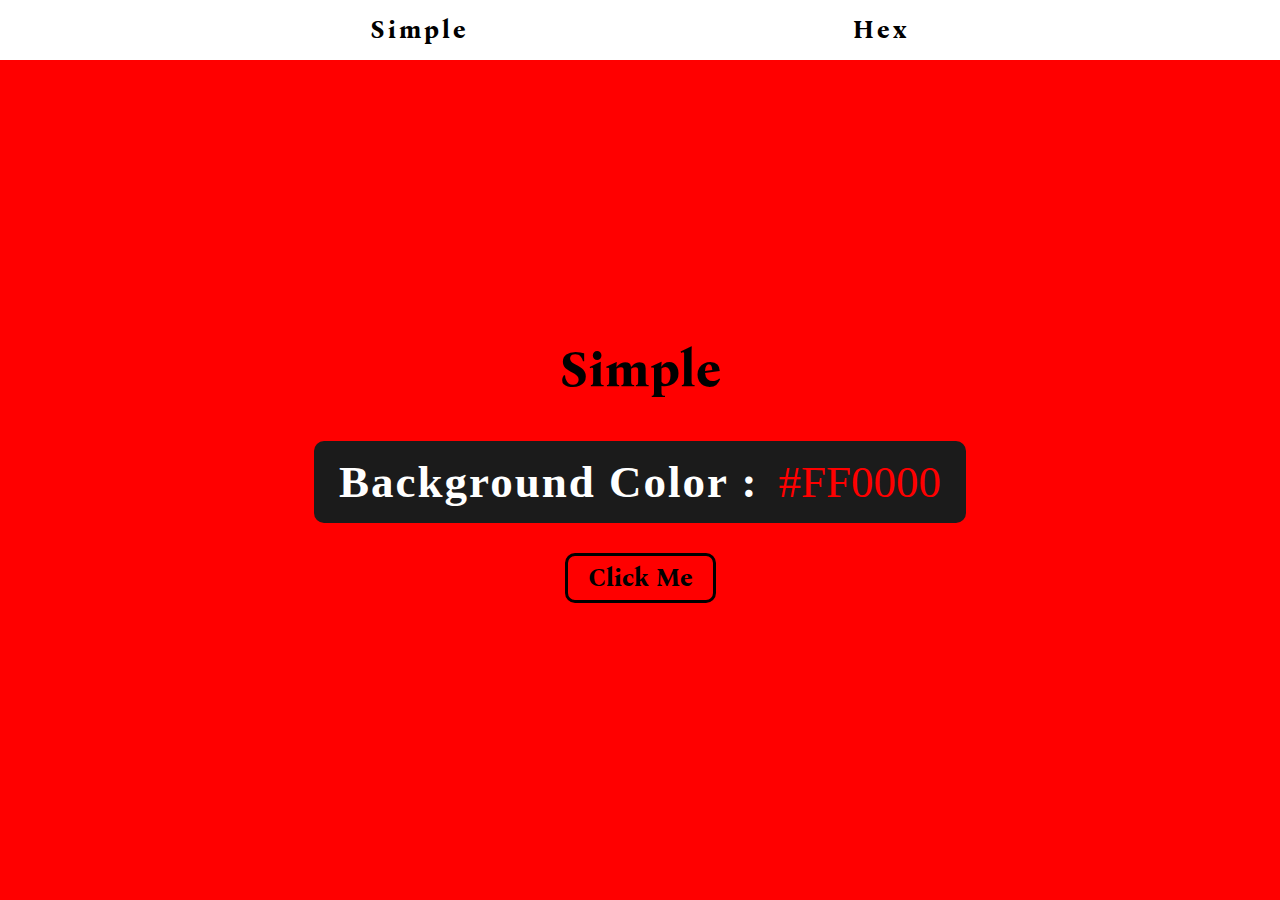
<file: index.html>
<html lang="en">
<head>
    <meta charset="UTF-8">
    <meta http-equiv="X-UA-Compatible" content="IE=edge">
    <meta name="viewport" content="width=device-width, initial-scale=1.0">
    <title>Colour Flipper</title>
    <link rel="stylesheet" href="style.css">
</head>
<body>
    <nav class="nav-bar">
        <a href="index.html">
            <li>Simple</li>
        </a>

        <a href="hex.html">
            <li>Hex</li>
        </a>
    </nav>

    <main>
        <section id="main" class="section-container">
            <h2 class="title" id="title">Simple</h2>
            <div class="colour-container">
                <h3 id="header">Background Color :</h3>
                <span id="colour" class="hex-color">#FF0000</span>
            </div>

            <div class="button-container">
                <button id="button" type="button" class="btn">Click Me</button>
            </div>
        </section>
    </main>

<script src="basic.js"></script>
</body>
</html>
</file>
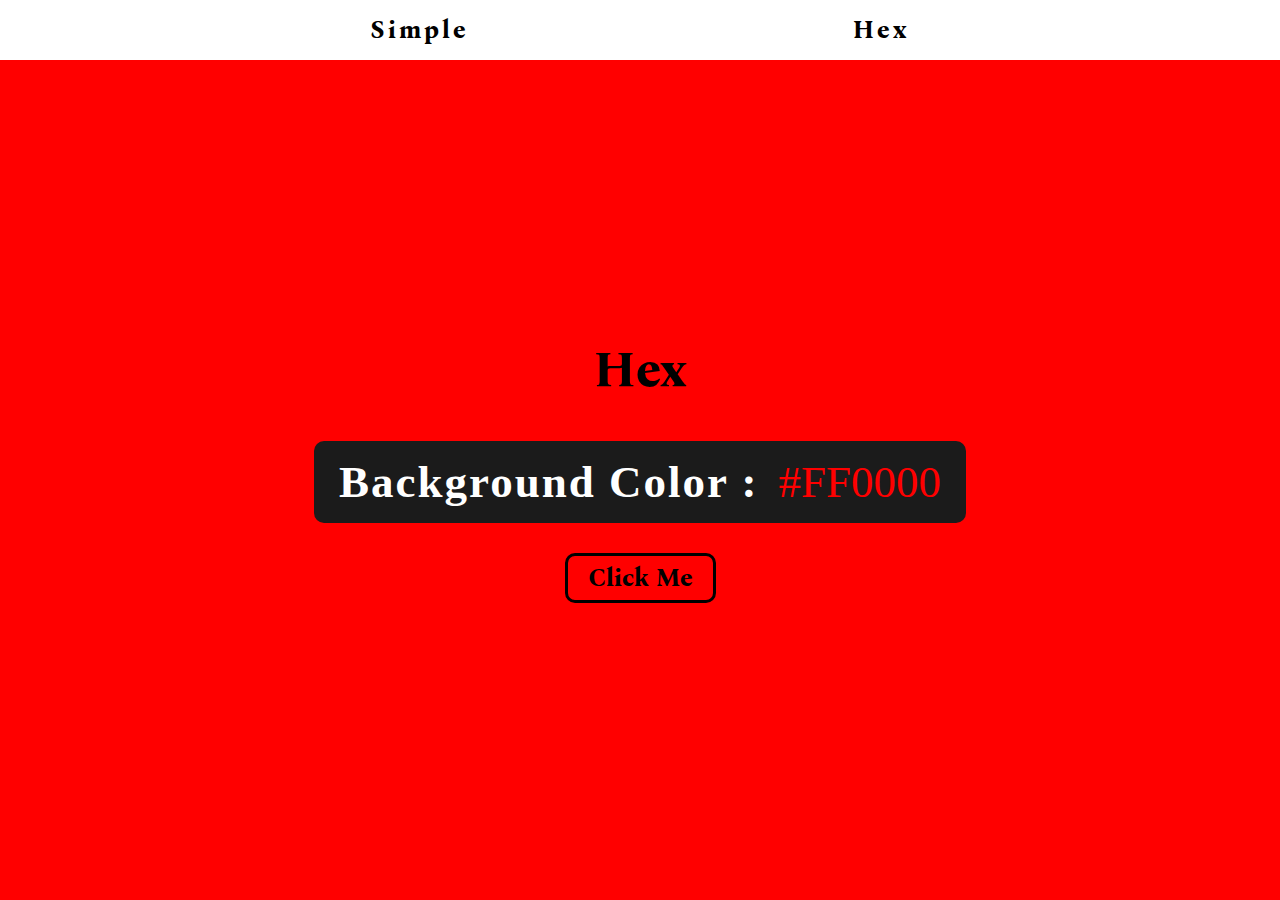
<file: hex.html>
<html lang="en">
<head>
    <meta charset="UTF-8">
    <meta http-equiv="X-UA-Compatible" content="IE=edge">
    <meta name="viewport" content="width=device-width, initial-scale=1.0">
    <title>Colour Picker</title>
    <link rel="stylesheet" href="style.css">
</head>
<body>
    <nav class="nav-bar">
        <a href="index.html">
            <li>Simple</li>
        </a>

        <a href="hex.html">
            <li>Hex</li>
        </a>
    </nav>

    <main>
        <section id="main" class="section-container">
            <h2 class="title" id="title">Hex</h2>
            <div class="colour-container">
                <h3 id="header">Background Color :</h3>
                <div id="colour" class="hex-color">#FF0000</div>
            </div>

            <div class="button-container">
                <button id="button" type="button" class="btn">Click Me</button>
            </div>
        </section>
    </main>

<script src="hex.js"></script>
</body>
</html>
</file>
<file: style.css>
/* Fonts */
@import url('https://fonts.googleapis.com/css2?family=Bona+Nova&display=swap');

/* Global */

* {
    box-sizing: border-box;
}

body {
    margin: 0;
    background-color: #FF0000;
}

/* Nav */

.nav-bar {
    position: fixed;
    max-width: 100%;
    width: 100%;
    display: flex;
    justify-content: space-evenly;
    font-family: 'Bona Nova', serif;
    background-color: white;
}

.nav-bar li {
    padding: 15px;
    list-style: none;
    font-size: 25px;
    font-weight: 600;
    color: black;
    letter-spacing: 3px;
}

.nav-bar li:hover {
    color: #1DDECB;
}

.nav-bar a {
    text-decoration: none;
}

/* Section */

.section-container {
    height: 100vh;
    max-width: 100%;
    display: flex;
    flex-direction: column;
    justify-content: center;
    align-items: center;
}

.colour-container {
    display: flex;
    padding: 15px 25px 15px 25px;
    background-color: #1B1B1B;
    border-radius: 10px;
}

.colour-container h3 {
    font-size: 45px;
    letter-spacing: 2px;
    margin: 0 0 0 0;
    color: white;
    
}

.hex-color {
    font-size: 45px;
    padding-left: 20px;
    color: #FF0000;
}

.title {
    font-family: 'Bona Nova', serif;
    font-size: 50px;
    color: black;
}

/* Button */

.btn {
    font-size: 25px;
    margin-top: 30px;
    background-color: transparent;
    border: 3px solid black;
    border-radius: 10px;
    padding: 7px 20px 7px 20px;
    cursor: pointer;
    font-family: 'Bona Nova', serif;
    font-weight: 600;
}

.btn:hover {
    background-color: black;
    color: white;
}
</file>
